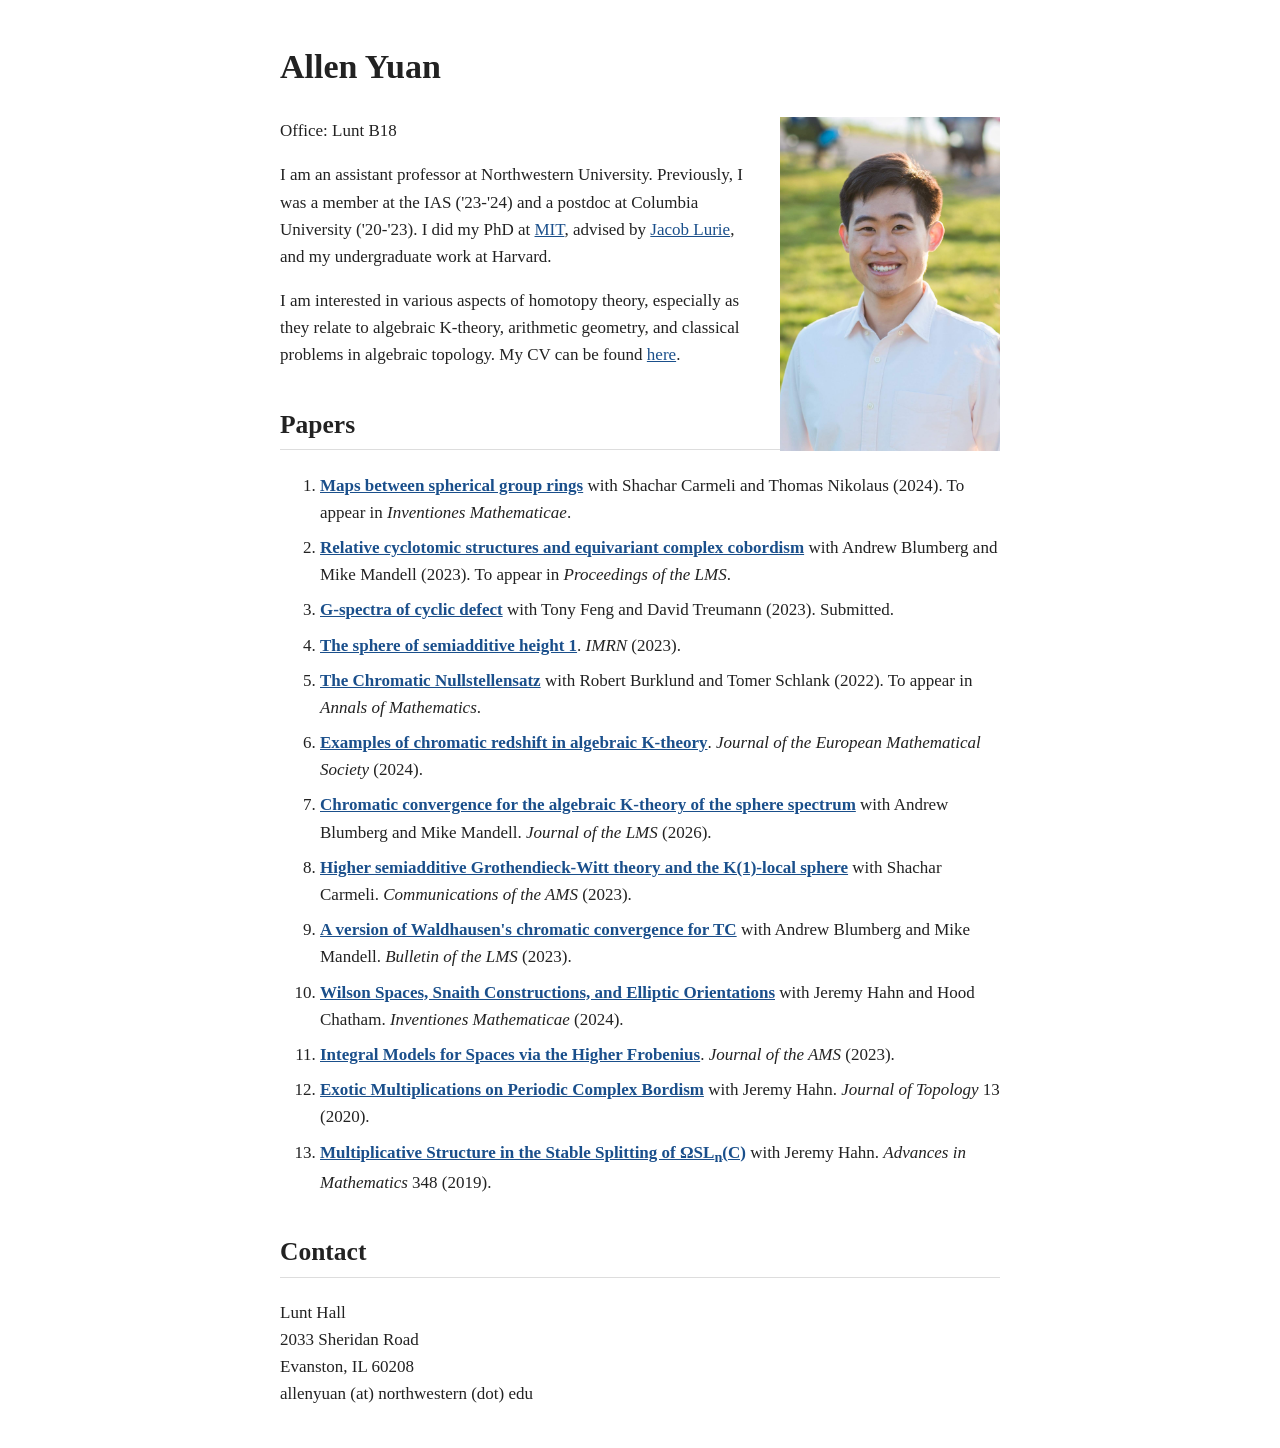
<file: index.html>
<!DOCTYPE html>
<html lang="en">
<head>
<meta charset="utf-8">
<meta name="viewport" content="width=device-width, initial-scale=1">
<title>Allen Yuan's Homepage</title>
<link rel="stylesheet" href="style.css">
</head>
<body>

<h1>Allen Yuan</h1>

<img class="photo" src="allen.jpg" alt="Allen Yuan">

<p>Office: Lunt B18</p>

<p>I am an assistant professor at Northwestern University. Previously, I was a member at the IAS ('23-'24) and a postdoc at Columbia University ('20-'23). I did my PhD at <a href="https://math.mit.edu/">MIT</a>, advised by <a href="https://www.math.ias.edu/~lurie/">Jacob Lurie</a>, and my undergraduate work at Harvard.</p>

<p>I am interested in various aspects of homotopy theory, especially as they relate to algebraic K-theory, arithmetic geometry, and classical problems in algebraic topology. My CV can be found <a href="ayuan-cv.pdf">here</a>.</p>

<h2>Papers</h2>

<ol>
  <li><a href="https://arxiv.org/abs/2405.06448"><b>Maps between spherical group rings</b></a> with Shachar Carmeli and Thomas Nikolaus (2024). To appear in <i>Inventiones Mathematicae</i>.</li>
  <li><a href="https://arxiv.org/abs/2310.02348"><b>Relative cyclotomic structures and equivariant complex cobordism</b></a> with Andrew Blumberg and Mike Mandell (2023). To appear in <i>Proceedings of the LMS</i>.</li>
  <li><a href="https://arxiv.org/abs/2301.03184"><b>G-spectra of cyclic defect</b></a> with Tony Feng and David Treumann (2023). Submitted.</li>
  <li><a href="https://arxiv.org/abs/2208.12844"><b>The sphere of semiadditive height 1</b></a>. <i>IMRN</i> (2023).</li>
  <li><a href="https://arxiv.org/abs/2207.09929"><b>The Chromatic Nullstellensatz</b></a> with Robert Burklund and Tomer Schlank (2022). To appear in <i>Annals of Mathematics</i>.</li>
  <li><a href="https://arxiv.org/abs/2111.10837"><b>Examples of chromatic redshift in algebraic K-theory</b></a>. <i>Journal of the European Mathematical Society</i> (2024).</li>
  <li><a href="https://arxiv.org/abs/2110.03733"><b>Chromatic convergence for the algebraic K-theory of the sphere spectrum</b></a> with Andrew Blumberg and Mike Mandell. <i>Journal of the LMS</i> (2026).</li>
  <li><a href="https://arxiv.org/abs/2109.12233"><b>Higher semiadditive Grothendieck-Witt theory and the K(1)-local sphere</b></a> with Shachar Carmeli. <i>Communications of the AMS</i> (2023).</li>
  <li><a href="https://arxiv.org/abs/2106.00849"><b>A version of Waldhausen's chromatic convergence for TC</b></a> with Andrew Blumberg and Mike Mandell. <i>Bulletin of the LMS</i> (2023).</li>
  <li><a href="https://arxiv.org/abs/1910.04616"><b>Wilson Spaces, Snaith Constructions, and Elliptic Orientations</b></a> with Jeremy Hahn and Hood Chatham. <i>Inventiones Mathematicae</i> (2024).</li>
  <li><a href="https://arxiv.org/abs/1910.00999"><b>Integral Models for Spaces via the Higher Frobenius</b></a>. <i>Journal of the AMS</i> (2023).</li>
  <li><a href="https://arxiv.org/abs/1905.00072"><b>Exotic Multiplications on Periodic Complex Bordism</b></a> with Jeremy Hahn. <i>Journal of Topology</i> 13 (2020).</li>
  <li><a href="https://arxiv.org/abs/1710.05366"><b>Multiplicative Structure in the Stable Splitting of &Omega;SL<sub>n</sub>(C)</b></a> with Jeremy Hahn. <i>Advances in Mathematics</i> 348 (2019).</li>
</ol>

<h2>Contact</h2>

<p>
Lunt Hall<br>
2033 Sheridan Road<br>
Evanston, IL 60208<br>
allenyuan (at) northwestern (dot) edu
</p>

</body>
</html>
</file>
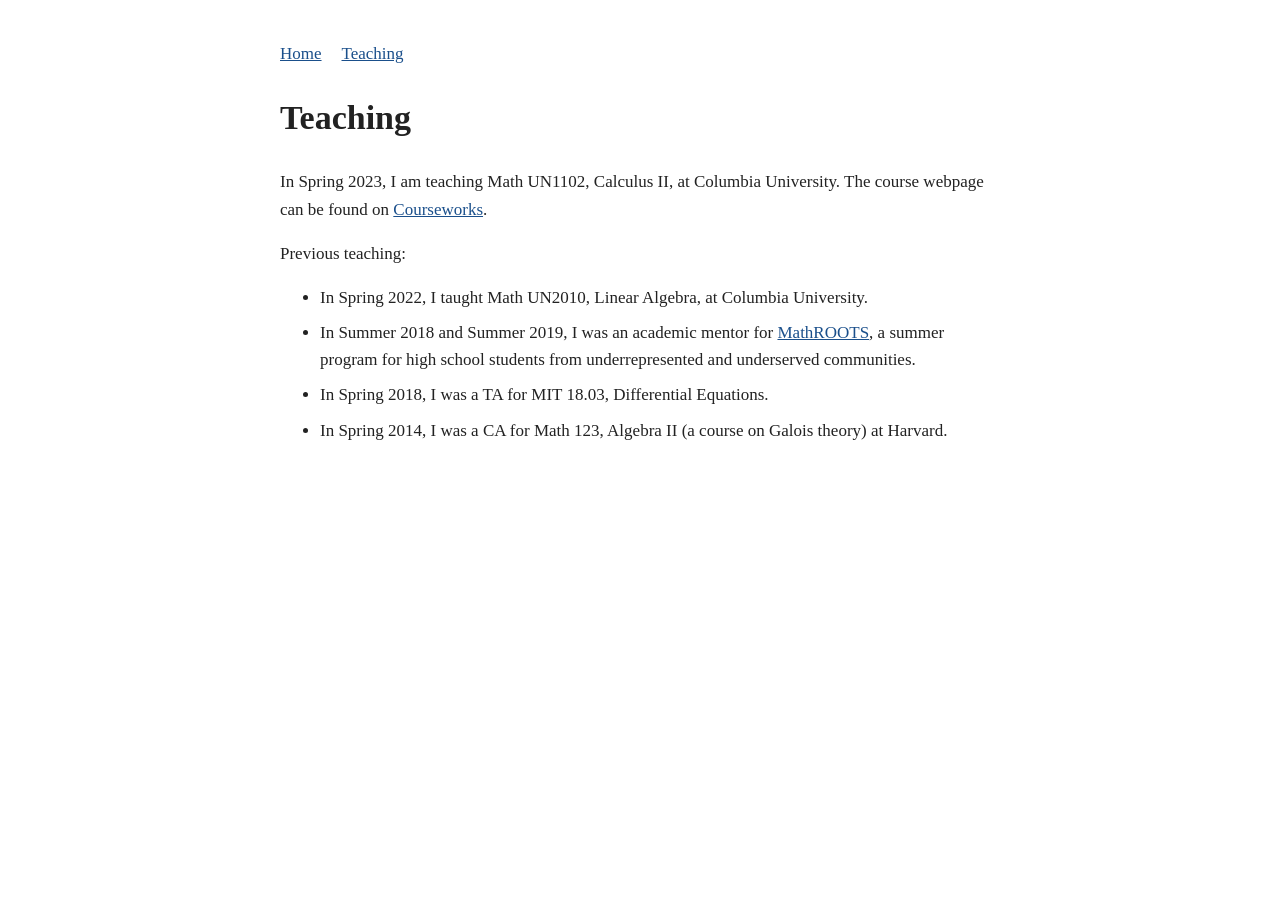
<file: teaching.html>
<!DOCTYPE html>
<html lang="en">
<head>
<meta charset="utf-8">
<meta name="viewport" content="width=device-width, initial-scale=1">
<title>Teaching – Allen Yuan's Homepage</title>
<link rel="stylesheet" href="style.css">
</head>
<body>

<nav>
  <a href="index.html">Home</a>
  <a href="teaching.html">Teaching</a>
</nav>

<h1>Teaching</h1>

<p>In Spring 2023, I am teaching Math UN1102, Calculus II, at Columbia University. The course webpage can be found on <a href="https://courseworks.columbia.edu/">Courseworks</a>.</p>

<p>Previous teaching:</p>

<ul>
  <li>In Spring 2022, I taught Math UN2010, Linear Algebra, at Columbia University.</li>
  <li>In Summer 2018 and Summer 2019, I was an academic mentor for <a href="http://mathroots.mit.edu">MathROOTS</a>, a summer program for high school students from underrepresented and underserved communities.</li>
  <li>In Spring 2018, I was a TA for MIT 18.03, Differential Equations.</li>
  <li>In Spring 2014, I was a CA for Math 123, Algebra II (a course on Galois theory) at Harvard.</li>
</ul>

</body>
</html>
</file>
<file: style.css>
body {
  max-width: 720px;
  margin: 40px auto;
  padding: 0 20px;
  font-family: Georgia, serif;
  font-size: 17px;
  line-height: 1.6;
  color: #222;
}

nav a {
  margin-right: 16px;
}

a {
  color: #1a4f8b;
}

h1 {
  margin-top: 24px;
}

h2 {
  margin-top: 36px;
  border-bottom: 1px solid #ddd;
  padding-bottom: 4px;
}

.photo {
  width: 220px;
  max-width: 100%;
  float: right;
  margin: 0 0 16px 24px;
}

li {
  margin-bottom: 8px;
}
</file>
